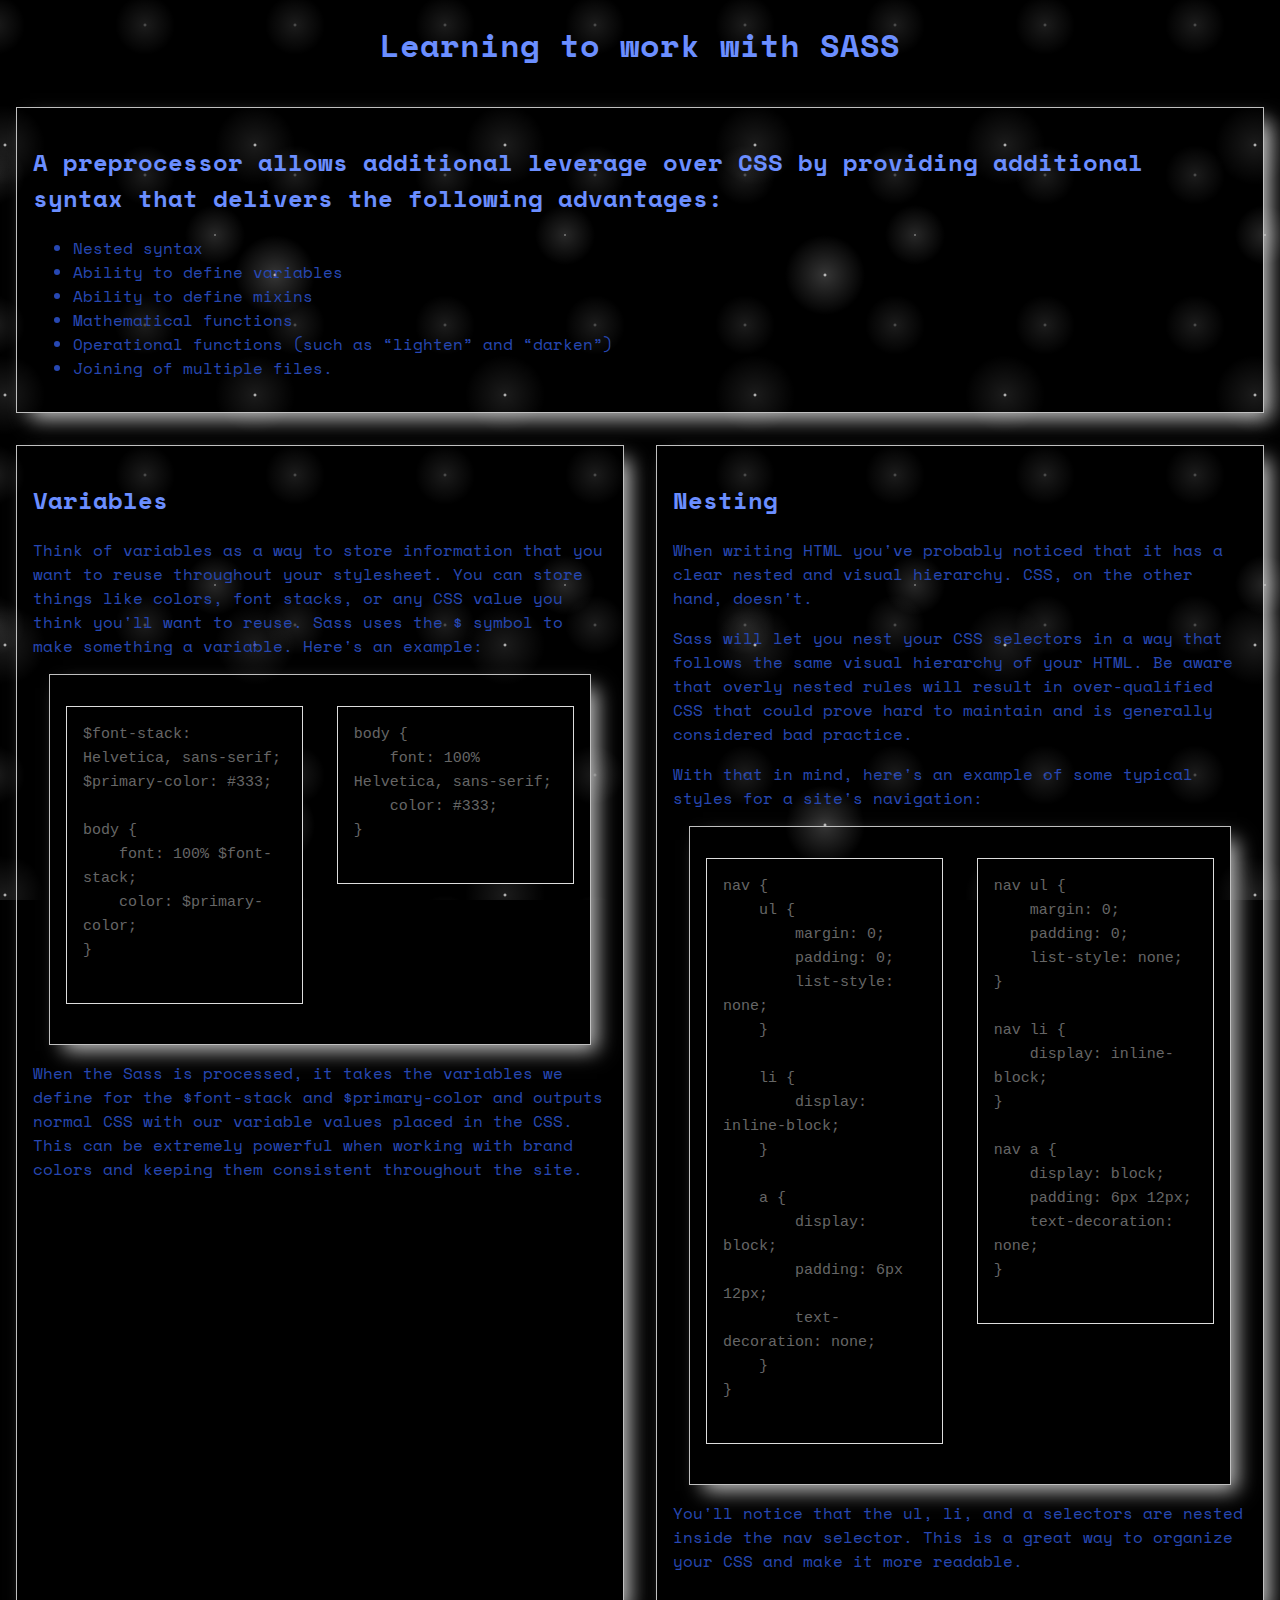
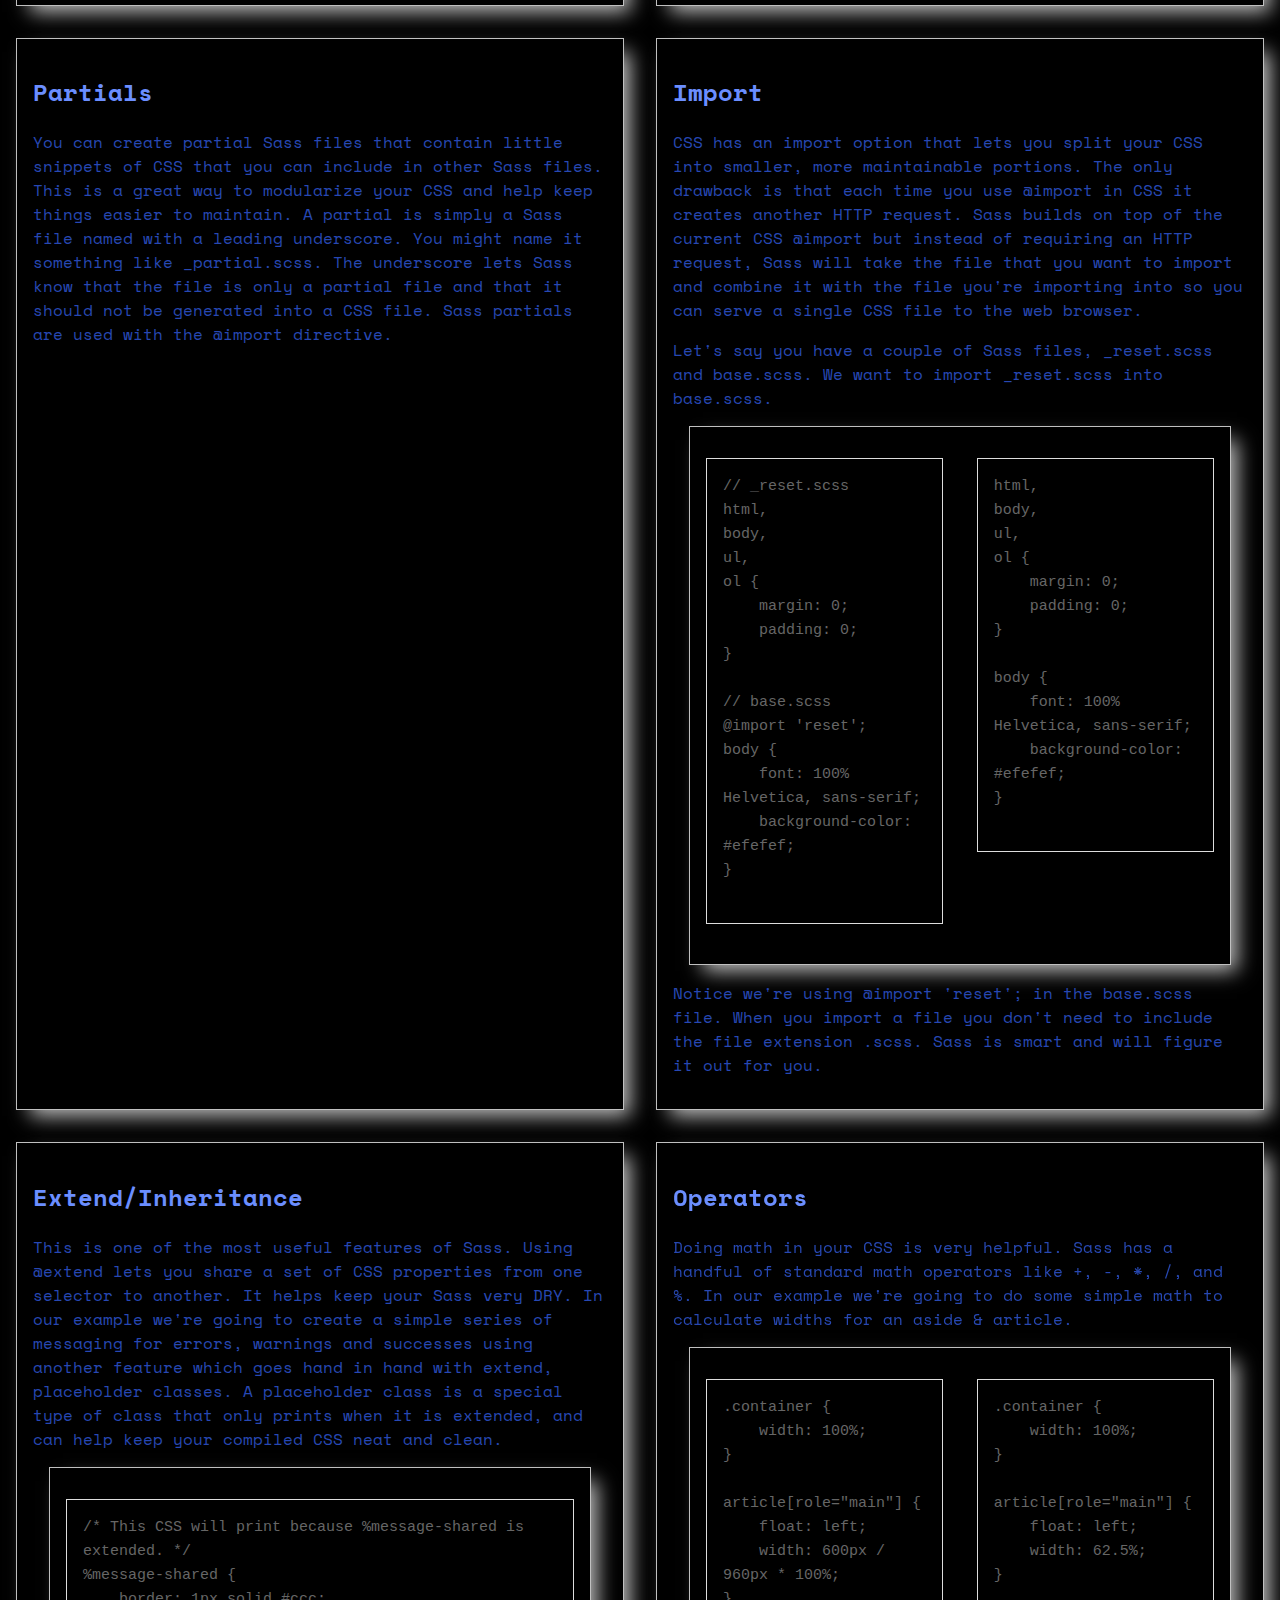
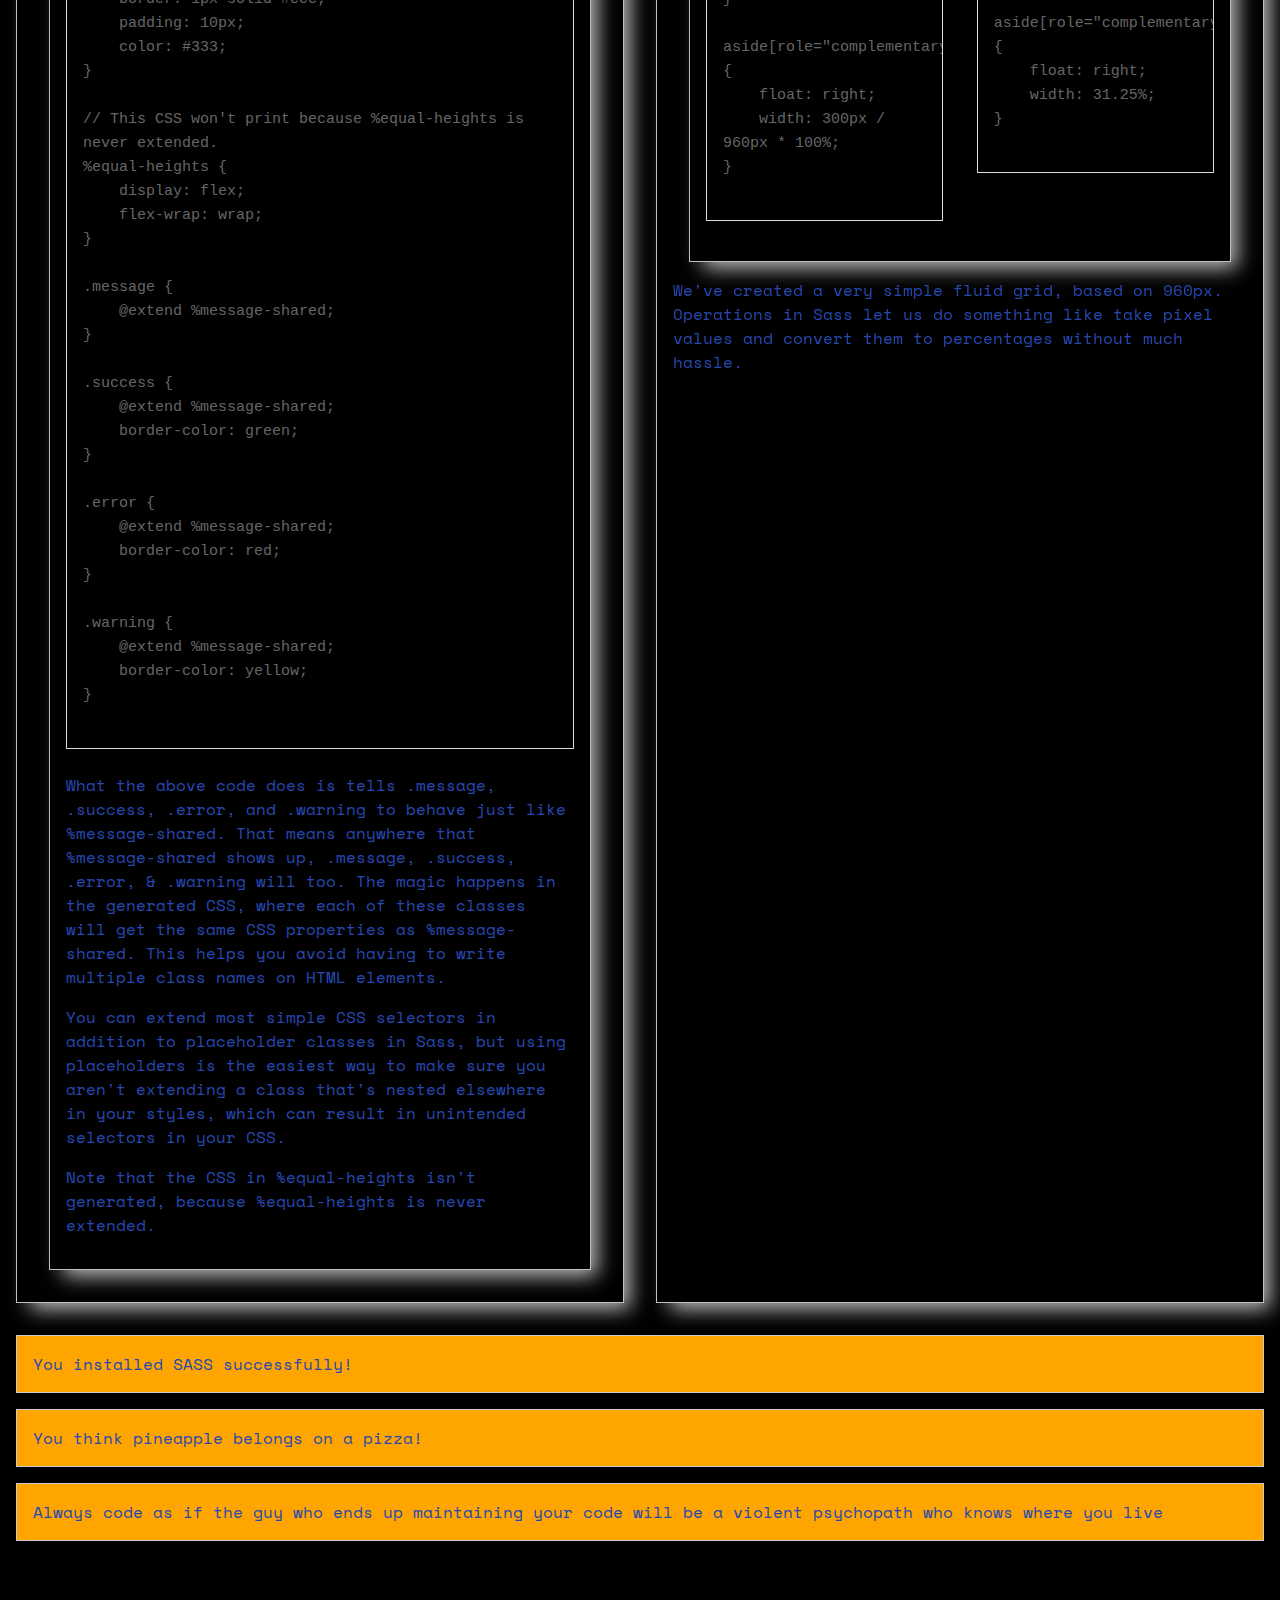
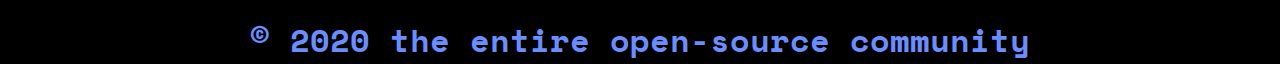
<file: index.html>
<!DOCTYPE html>
<html lang="en">
  <head>
    <meta charset="UTF-8" />
    <meta
      name="viewport"
      content="width=device-width, user-scalable=no, initial-scale=1.0, maximum-scale=1.0, minimum-scale=1.0"
    />
    <meta http-equiv="X-UA-Compatible" content="ie=edge" />
    <title>Learning to work with SASS</title>

    <link
      href="https://fonts.googleapis.com/css?family=Space+Mono&display=swap"
      rel="stylesheet"
    />

    <link href="./style/style.css" type="text/css" rel="stylesheet" />
  </head>
  <body>
    <header>
      <h1>Learning to work with SASS</h1>
    </header>

    <article>
      <section id="selling-points">
        <h2>
          A preprocessor allows additional leverage over CSS by providing
          additional syntax that delivers the following advantages:
        </h2>

        <ul>
          <li>Nested syntax</li>
          <li>Ability to define variables</li>
          <li>Ability to define mixins</li>
          <li>Mathematical functions</li>
          <li>Operational functions (such as “lighten” and “darken”)</li>
          <li>Joining of multiple files.</li>
        </ul>
      </section>

      <section>
        <h2>Variables</h2>
        <p>
          Think of variables as a way to store information that you want to
          reuse throughout your stylesheet. You can store things like colors,
          font stacks, or any CSS value you think you'll want to reuse. Sass
          uses the $ symbol to make something a variable. Here's an example:
        </p>

        <section>
          <pre class="before">
$font-stack: Helvetica, sans-serif;
$primary-color: #333;

body {
    font: 100% $font-stack;
    color: $primary-color;
}
          </pre>
          <pre class="after">
body {
    font: 100% Helvetica, sans-serif;
    color: #333;
}
          </pre>
        </section>

        <p>
          When the Sass is processed, it takes the variables we define for the
          $font-stack and $primary-color and outputs normal CSS with our
          variable values placed in the CSS. This can be extremely powerful when
          working with brand colors and keeping them consistent throughout the
          site.
        </p>
      </section>

      <section>
        <h2>Nesting</h2>
        <p>
          When writing HTML you've probably noticed that it has a clear nested
          and visual hierarchy. CSS, on the other hand, doesn't.
        </p>

        <p>
          Sass will let you nest your CSS selectors in a way that follows the
          same visual hierarchy of your HTML. Be aware that overly nested rules
          will result in over-qualified CSS that could prove hard to maintain
          and is generally considered bad practice.
        </p>

        <p>
          With that in mind, here's an example of some typical styles for a
          site's navigation:
        </p>

        <section>
          <pre class="before">
nav {
    ul {
        margin: 0;
        padding: 0;
        list-style: none;
    }

    li {
        display: inline-block;
    }

    a {
        display: block;
        padding: 6px 12px;
        text-decoration: none;
    }
}
          </pre>
          <pre class="after">
nav ul {
    margin: 0;
    padding: 0;
    list-style: none;
}

nav li {
    display: inline-block;
}

nav a {
    display: block;
    padding: 6px 12px;
    text-decoration: none;
}
          </pre>
        </section>

        <p>
          You'll notice that the ul, li, and a selectors are nested inside the
          nav selector. This is a great way to organize your CSS and make it
          more readable.
        </p>
      </section>
      <section>
        <h2>Partials</h2>
        <p>
          You can create partial Sass files that contain little snippets of CSS
          that you can include in other Sass files. This is a great way to
          modularize your CSS and help keep things easier to maintain. A partial
          is simply a Sass file named with a leading underscore. You might name
          it something like _partial.scss. The underscore lets Sass know that
          the file is only a partial file and that it should not be generated
          into a CSS file. Sass partials are used with the @import directive.
        </p>
      </section>
      <section>
        <h2>Import</h2>
        <p>
          CSS has an import option that lets you split your CSS into smaller,
          more maintainable portions. The only drawback is that each time you
          use @import in CSS it creates another HTTP request. Sass builds on top
          of the current CSS @import but instead of requiring an HTTP request,
          Sass will take the file that you want to import and combine it with
          the file you're importing into so you can serve a single CSS file to
          the web browser.
        </p>

        <p>
          Let's say you have a couple of Sass files, _reset.scss and base.scss.
          We want to import _reset.scss into base.scss.
        </p>

        <section>
          <pre class="before">
// _reset.scss
html,
body,
ul,
ol {
    margin: 0;
    padding: 0;
}

// base.scss
@import 'reset';
body {
    font: 100% Helvetica, sans-serif;
    background-color: #efefef;
}
          </pre>
          <pre class="after">
html,
body,
ul,
ol {
    margin: 0;
    padding: 0;
}

body {
    font: 100% Helvetica, sans-serif;
    background-color: #efefef;
}
          </pre>
        </section>

        <p>
          Notice we're using @import 'reset'; in the base.scss file. When you
          import a file you don't need to include the file extension .scss. Sass
          is smart and will figure it out for you.
        </p>
      </section>
      <section>
        <h2>Extend/Inheritance</h2>
        <p>
          This is one of the most useful features of Sass. Using @extend lets
          you share a set of CSS properties from one selector to another. It
          helps keep your Sass very DRY. In our example we're going to create a
          simple series of messaging for errors, warnings and successes using
          another feature which goes hand in hand with extend, placeholder
          classes. A placeholder class is a special type of class that only
          prints when it is extended, and can help keep your compiled CSS neat
          and clean.
        </p>
        <section>
          <pre>
/* This CSS will print because %message-shared is extended. */
%message-shared {
    border: 1px solid #ccc;
    padding: 10px;
    color: #333;
}

// This CSS won't print because %equal-heights is never extended.
%equal-heights {
    display: flex;
    flex-wrap: wrap;
}

.message {
    @extend %message-shared;
}

.success {
    @extend %message-shared;
    border-color: green;
}

.error {
    @extend %message-shared;
    border-color: red;
}

.warning {
    @extend %message-shared;
    border-color: yellow;
}
          </pre>

          <p>
            What the above code does is tells .message, .success, .error, and
            .warning to behave just like %message-shared. That means anywhere
            that %message-shared shows up, .message, .success, .error, &
            .warning will too. The magic happens in the generated CSS, where
            each of these classes will get the same CSS properties as
            %message-shared. This helps you avoid having to write multiple class
            names on HTML elements.
          </p>

          <p>
            You can extend most simple CSS selectors in addition to placeholder
            classes in Sass, but using placeholders is the easiest way to make
            sure you aren't extending a class that's nested elsewhere in your
            styles, which can result in unintended selectors in your CSS.
          </p>
          <p>
            Note that the CSS in %equal-heights isn't generated, because
            %equal-heights is never extended.
          </p>
        </section>
      </section>
      <section>
        <h2>Operators</h2>
        <p>
          Doing math in your CSS is very helpful. Sass has a handful of standard
          math operators like +, -, *, /, and %. In our example we're going to
          do some simple math to calculate widths for an aside & article.
        </p>

        <section>
          <pre class="before">
.container {
    width: 100%;
}

article[role="main"] {
    float: left;
    width: 600px / 960px * 100%;
}

aside[role="complementary"] {
    float: right;
    width: 300px / 960px * 100%;
}
          </pre>
          <pre class="after">
.container {
    width: 100%;
}

article[role="main"] {
    float: left;
    width: 62.5%;
}

aside[role="complementary"] {
    float: right;
    width: 31.25%;
}
          </pre>
        </section>

        <p>
          We've created a very simple fluid grid, based on 960px. Operations in
          Sass let us do something like take pixel values and convert them to
          percentages without much hassle.
        </p>
      </section>
    </article>

    <p class="success">
      You installed SASS successfully!
    </p>
    <p class="error">
      You think pineapple belongs on a pizza!
    </p>
    <p class="warning">
      Always code as if the guy who ends up maintaining your code will be a
      violent psychopath who knows where you live
    </p>

    <footer>
      <h6>&copy; 2020 the entire open-source community</h6>
    </footer>
  </body>
</html>
</file>
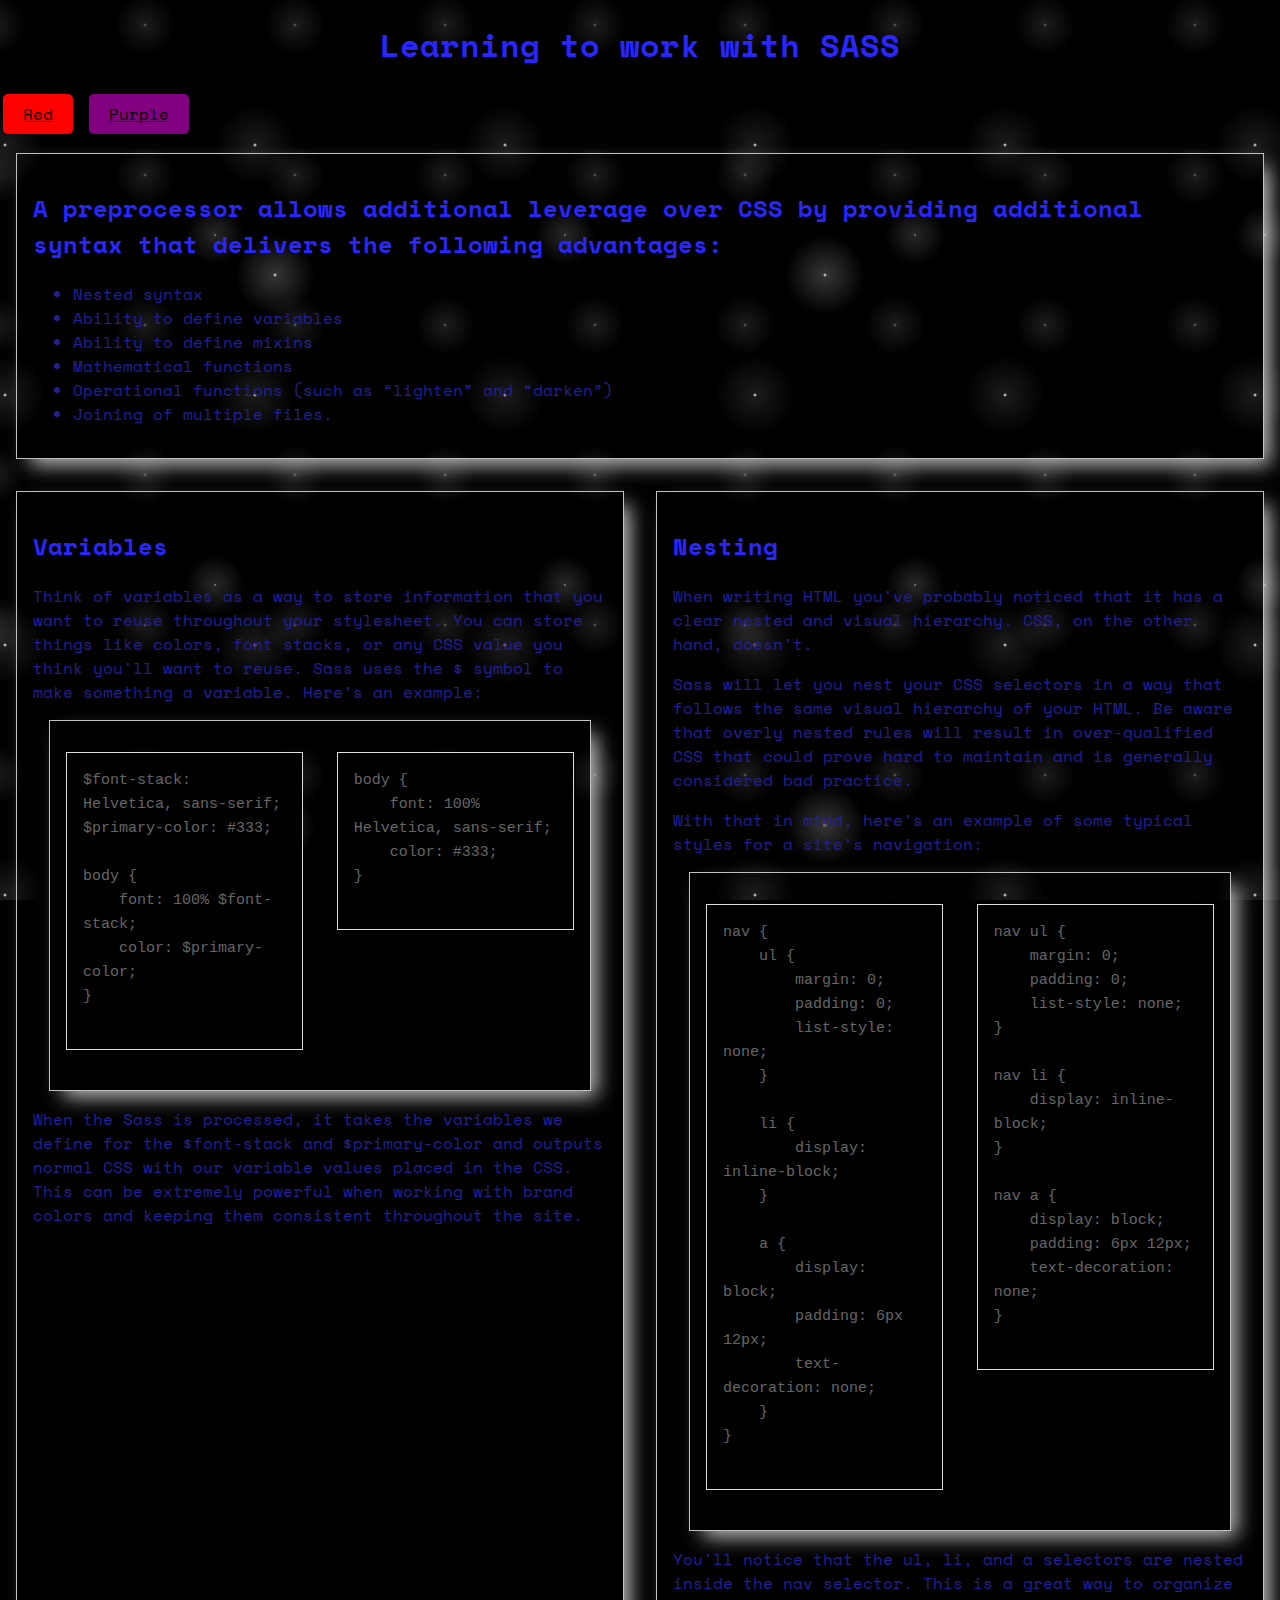
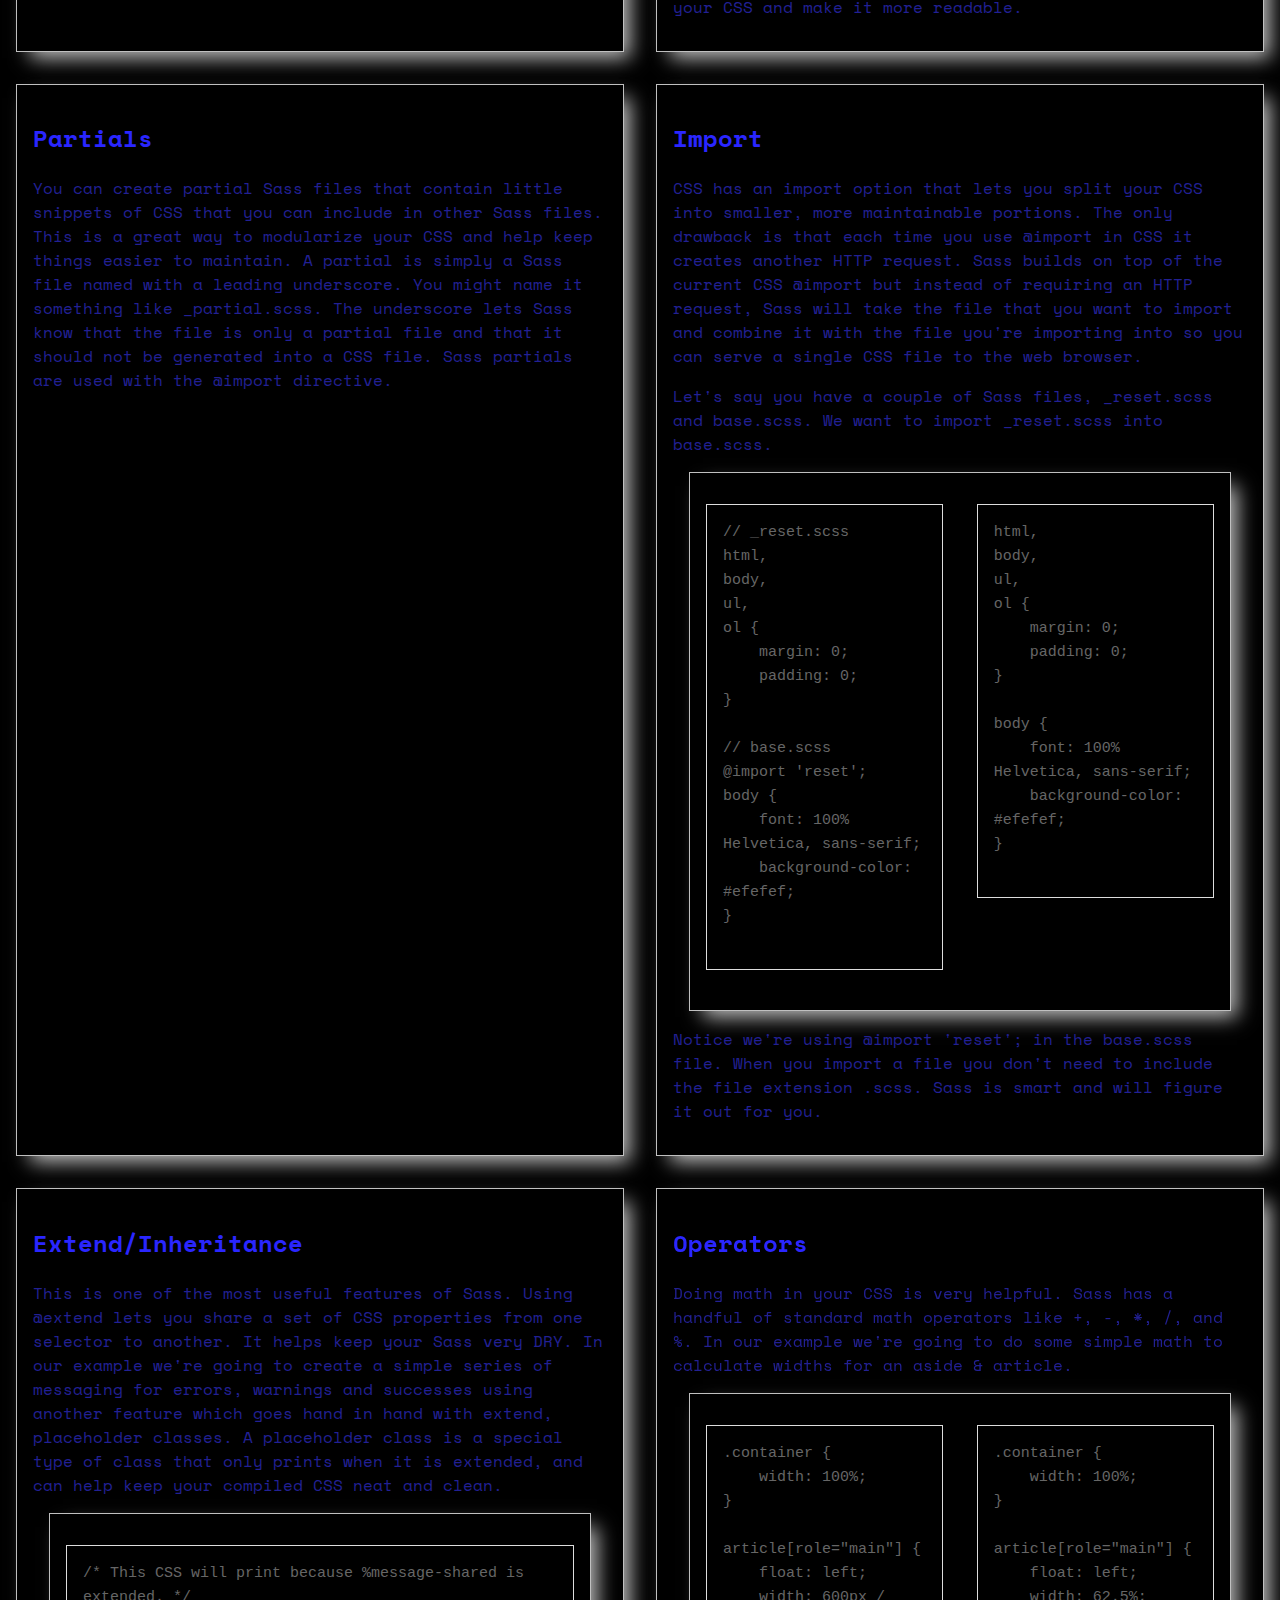
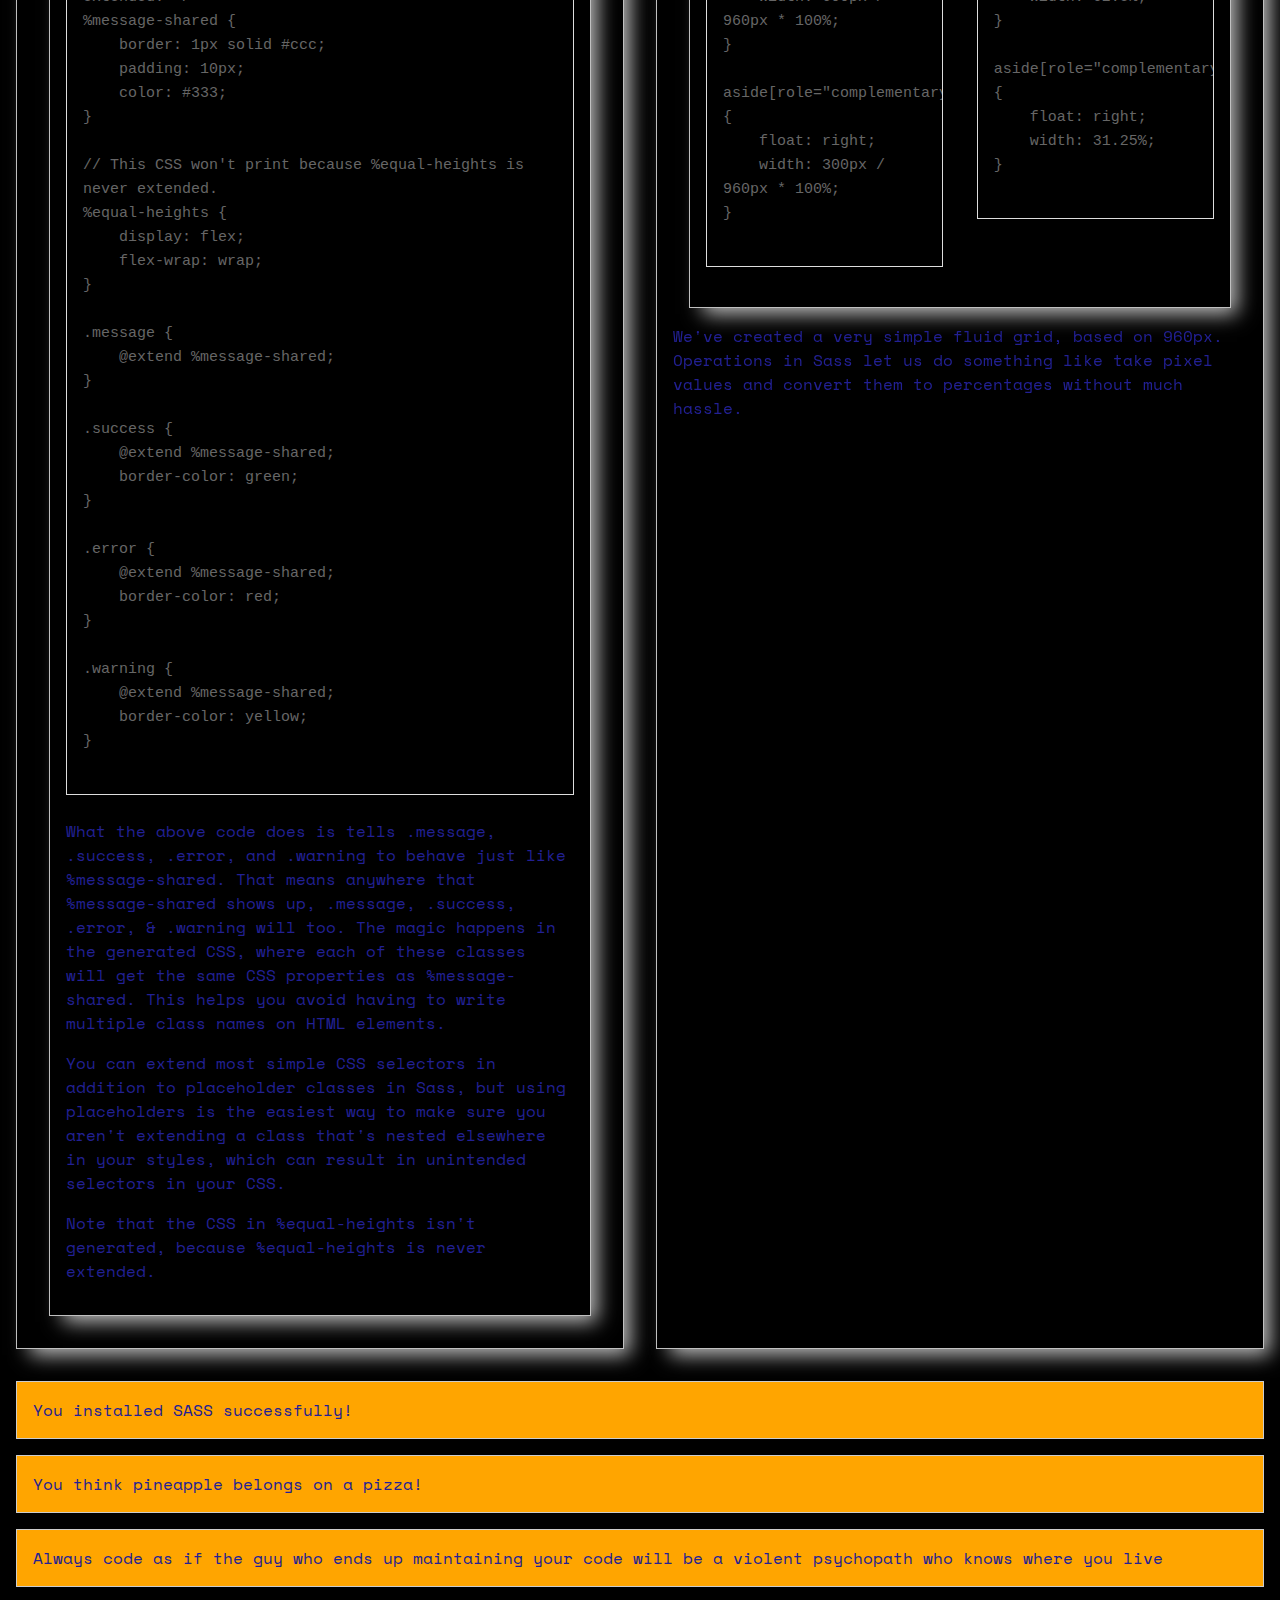
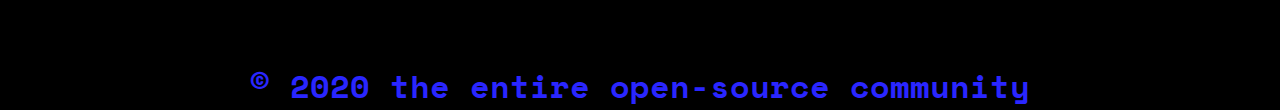
<file: index-blue.html>
<!DOCTYPE html>
<html lang="en">
  <head>
    <meta charset="UTF-8" />
    <meta
      name="viewport"
      content="width=device-width, user-scalable=no, initial-scale=1.0, maximum-scale=1.0, minimum-scale=1.0"
    />
    <meta http-equiv="X-UA-Compatible" content="ie=edge" />
    <title>Learning to work with SASS</title>

    <link
      href="https://fonts.googleapis.com/css?family=Space+Mono&display=swap"
      rel="stylesheet"
    />

    <link href="./style/style-blue.css" type="text/css" rel="stylesheet" />
  </head>
  <body>
    <header>
      <h1>Learning to work with SASS</h1>
      <a href="./index-red.html" class="buttonRed">Red</a>
      <a href="./index.html" class="buttonPurple">Purple</a>
    </header>

    <article>
      <section id="selling-points">
        <h2>
          A preprocessor allows additional leverage over CSS by providing
          additional syntax that delivers the following advantages:
        </h2>

        <ul>
          <li>Nested syntax</li>
          <li>Ability to define variables</li>
          <li>Ability to define mixins</li>
          <li>Mathematical functions</li>
          <li>Operational functions (such as “lighten” and “darken”)</li>
          <li>Joining of multiple files.</li>
        </ul>
      </section>

      <section>
        <h2>Variables</h2>
        <p>
          Think of variables as a way to store information that you want to
          reuse throughout your stylesheet. You can store things like colors,
          font stacks, or any CSS value you think you'll want to reuse. Sass
          uses the $ symbol to make something a variable. Here's an example:
        </p>

        <section>
          <pre class="before">
$font-stack: Helvetica, sans-serif;
$primary-color: #333;

body {
    font: 100% $font-stack;
    color: $primary-color;
}
          </pre>
          <pre class="after">
body {
    font: 100% Helvetica, sans-serif;
    color: #333;
}
          </pre>
        </section>

        <p>
          When the Sass is processed, it takes the variables we define for the
          $font-stack and $primary-color and outputs normal CSS with our
          variable values placed in the CSS. This can be extremely powerful when
          working with brand colors and keeping them consistent throughout the
          site.
        </p>
      </section>

      <section>
        <h2>Nesting</h2>
        <p>
          When writing HTML you've probably noticed that it has a clear nested
          and visual hierarchy. CSS, on the other hand, doesn't.
        </p>

        <p>
          Sass will let you nest your CSS selectors in a way that follows the
          same visual hierarchy of your HTML. Be aware that overly nested rules
          will result in over-qualified CSS that could prove hard to maintain
          and is generally considered bad practice.
        </p>

        <p>
          With that in mind, here's an example of some typical styles for a
          site's navigation:
        </p>

        <section>
          <pre class="before">
nav {
    ul {
        margin: 0;
        padding: 0;
        list-style: none;
    }

    li {
        display: inline-block;
    }

    a {
        display: block;
        padding: 6px 12px;
        text-decoration: none;
    }
}
          </pre>
          <pre class="after">
nav ul {
    margin: 0;
    padding: 0;
    list-style: none;
}

nav li {
    display: inline-block;
}

nav a {
    display: block;
    padding: 6px 12px;
    text-decoration: none;
}
          </pre>
        </section>

        <p>
          You'll notice that the ul, li, and a selectors are nested inside the
          nav selector. This is a great way to organize your CSS and make it
          more readable.
        </p>
      </section>
      <section>
        <h2>Partials</h2>
        <p>
          You can create partial Sass files that contain little snippets of CSS
          that you can include in other Sass files. This is a great way to
          modularize your CSS and help keep things easier to maintain. A partial
          is simply a Sass file named with a leading underscore. You might name
          it something like _partial.scss. The underscore lets Sass know that
          the file is only a partial file and that it should not be generated
          into a CSS file. Sass partials are used with the @import directive.
        </p>
      </section>
      <section>
        <h2>Import</h2>
        <p>
          CSS has an import option that lets you split your CSS into smaller,
          more maintainable portions. The only drawback is that each time you
          use @import in CSS it creates another HTTP request. Sass builds on top
          of the current CSS @import but instead of requiring an HTTP request,
          Sass will take the file that you want to import and combine it with
          the file you're importing into so you can serve a single CSS file to
          the web browser.
        </p>

        <p>
          Let's say you have a couple of Sass files, _reset.scss and base.scss.
          We want to import _reset.scss into base.scss.
        </p>

        <section>
          <pre class="before">
// _reset.scss
html,
body,
ul,
ol {
    margin: 0;
    padding: 0;
}

// base.scss
@import 'reset';
body {
    font: 100% Helvetica, sans-serif;
    background-color: #efefef;
}
          </pre>
          <pre class="after">
html,
body,
ul,
ol {
    margin: 0;
    padding: 0;
}

body {
    font: 100% Helvetica, sans-serif;
    background-color: #efefef;
}
          </pre>
        </section>

        <p>
          Notice we're using @import 'reset'; in the base.scss file. When you
          import a file you don't need to include the file extension .scss. Sass
          is smart and will figure it out for you.
        </p>
      </section>
      <section>
        <h2>Extend/Inheritance</h2>
        <p>
          This is one of the most useful features of Sass. Using @extend lets
          you share a set of CSS properties from one selector to another. It
          helps keep your Sass very DRY. In our example we're going to create a
          simple series of messaging for errors, warnings and successes using
          another feature which goes hand in hand with extend, placeholder
          classes. A placeholder class is a special type of class that only
          prints when it is extended, and can help keep your compiled CSS neat
          and clean.
        </p>
        <section>
          <pre>
/* This CSS will print because %message-shared is extended. */
%message-shared {
    border: 1px solid #ccc;
    padding: 10px;
    color: #333;
}

// This CSS won't print because %equal-heights is never extended.
%equal-heights {
    display: flex;
    flex-wrap: wrap;
}

.message {
    @extend %message-shared;
}

.success {
    @extend %message-shared;
    border-color: green;
}

.error {
    @extend %message-shared;
    border-color: red;
}

.warning {
    @extend %message-shared;
    border-color: yellow;
}
          </pre>

          <p>
            What the above code does is tells .message, .success, .error, and
            .warning to behave just like %message-shared. That means anywhere
            that %message-shared shows up, .message, .success, .error, &
            .warning will too. The magic happens in the generated CSS, where
            each of these classes will get the same CSS properties as
            %message-shared. This helps you avoid having to write multiple class
            names on HTML elements.
          </p>

          <p>
            You can extend most simple CSS selectors in addition to placeholder
            classes in Sass, but using placeholders is the easiest way to make
            sure you aren't extending a class that's nested elsewhere in your
            styles, which can result in unintended selectors in your CSS.
          </p>
          <p>
            Note that the CSS in %equal-heights isn't generated, because
            %equal-heights is never extended.
          </p>
        </section>
      </section>
      <section>
        <h2>Operators</h2>
        <p>
          Doing math in your CSS is very helpful. Sass has a handful of standard
          math operators like +, -, *, /, and %. In our example we're going to
          do some simple math to calculate widths for an aside & article.
        </p>

        <section>
          <pre class="before">
.container {
    width: 100%;
}

article[role="main"] {
    float: left;
    width: 600px / 960px * 100%;
}

aside[role="complementary"] {
    float: right;
    width: 300px / 960px * 100%;
}
          </pre>
          <pre class="after">
.container {
    width: 100%;
}

article[role="main"] {
    float: left;
    width: 62.5%;
}

aside[role="complementary"] {
    float: right;
    width: 31.25%;
}
          </pre>
        </section>

        <p>
          We've created a very simple fluid grid, based on 960px. Operations in
          Sass let us do something like take pixel values and convert them to
          percentages without much hassle.
        </p>
      </section>
    </article>

    <p class="success">
      You installed SASS successfully!
    </p>
    <p class="error">
      You think pineapple belongs on a pizza!
    </p>
    <p class="warning">
      Always code as if the guy who ends up maintaining your code will be a
      violent psychopath who knows where you live
    </p>

    <footer>
      <h6>&copy; 2020 the entire open-source community</h6>
    </footer>
  </body>
</html>
</file>
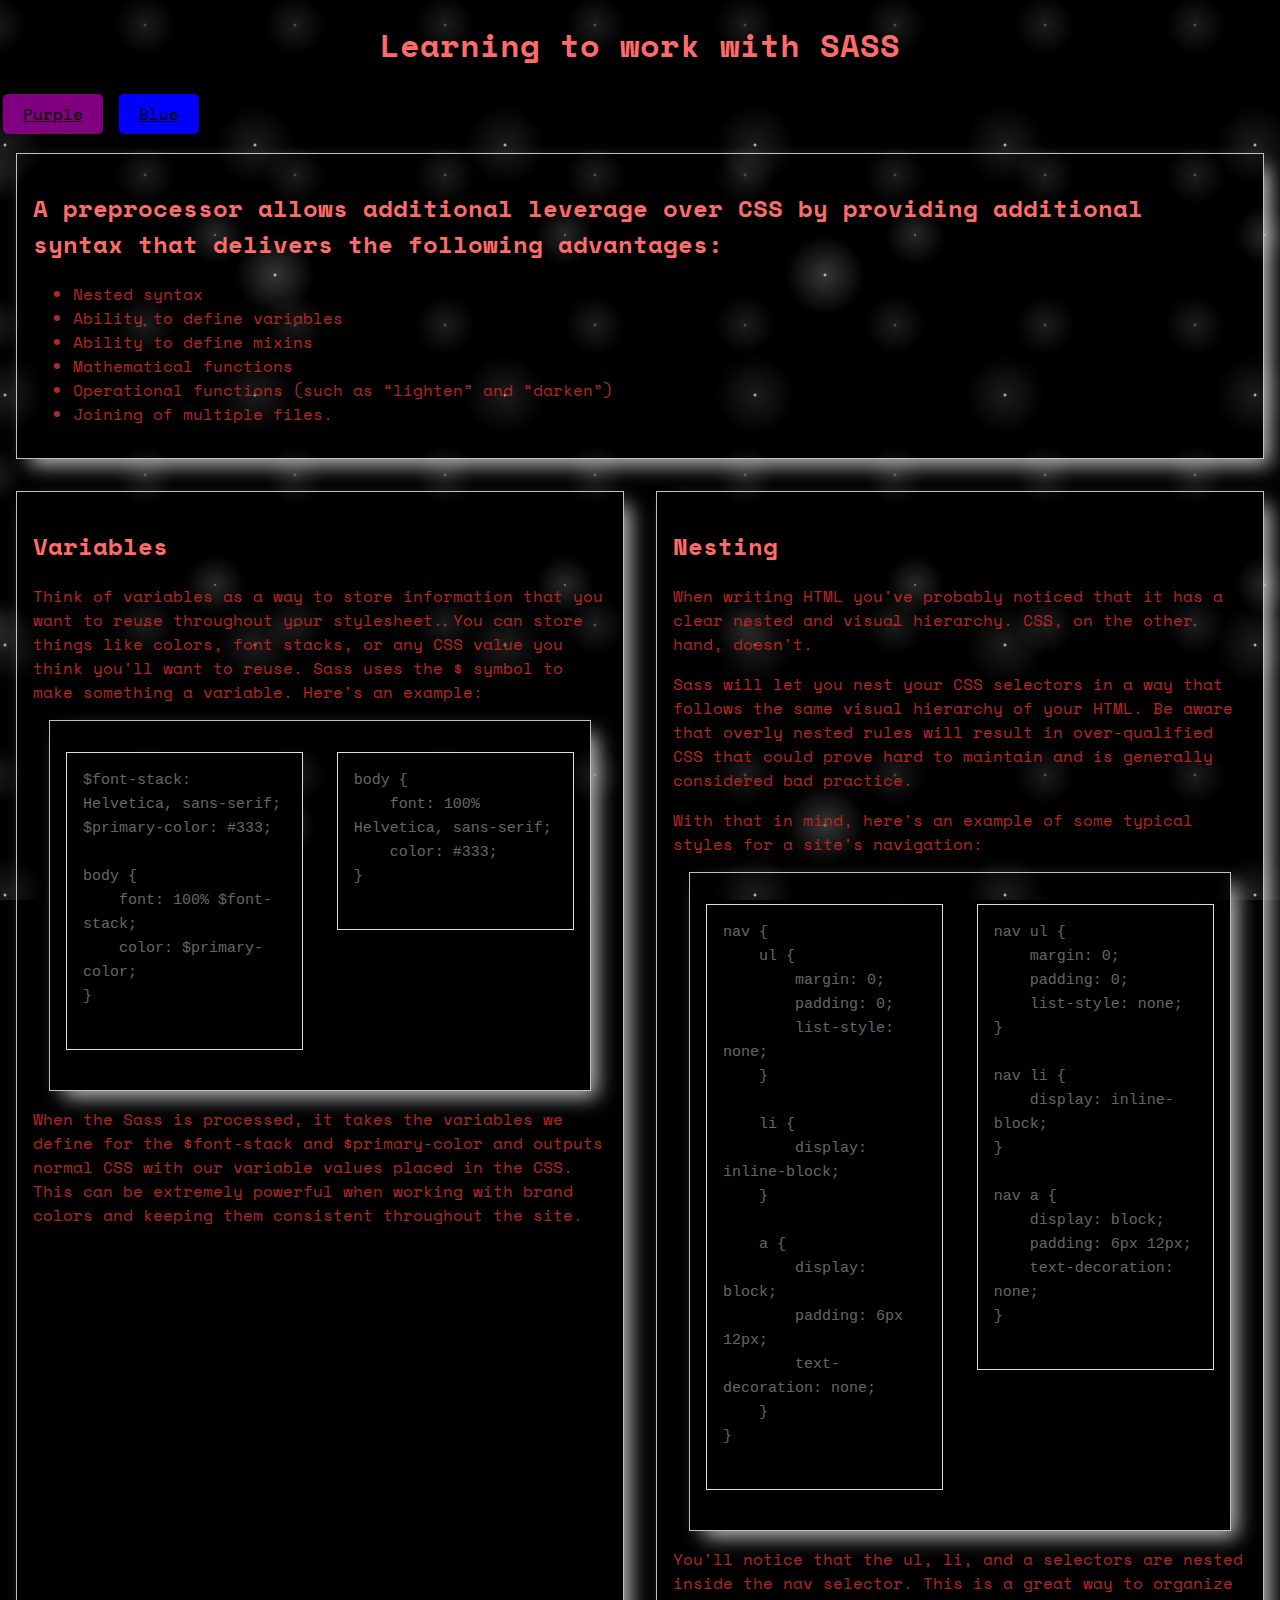
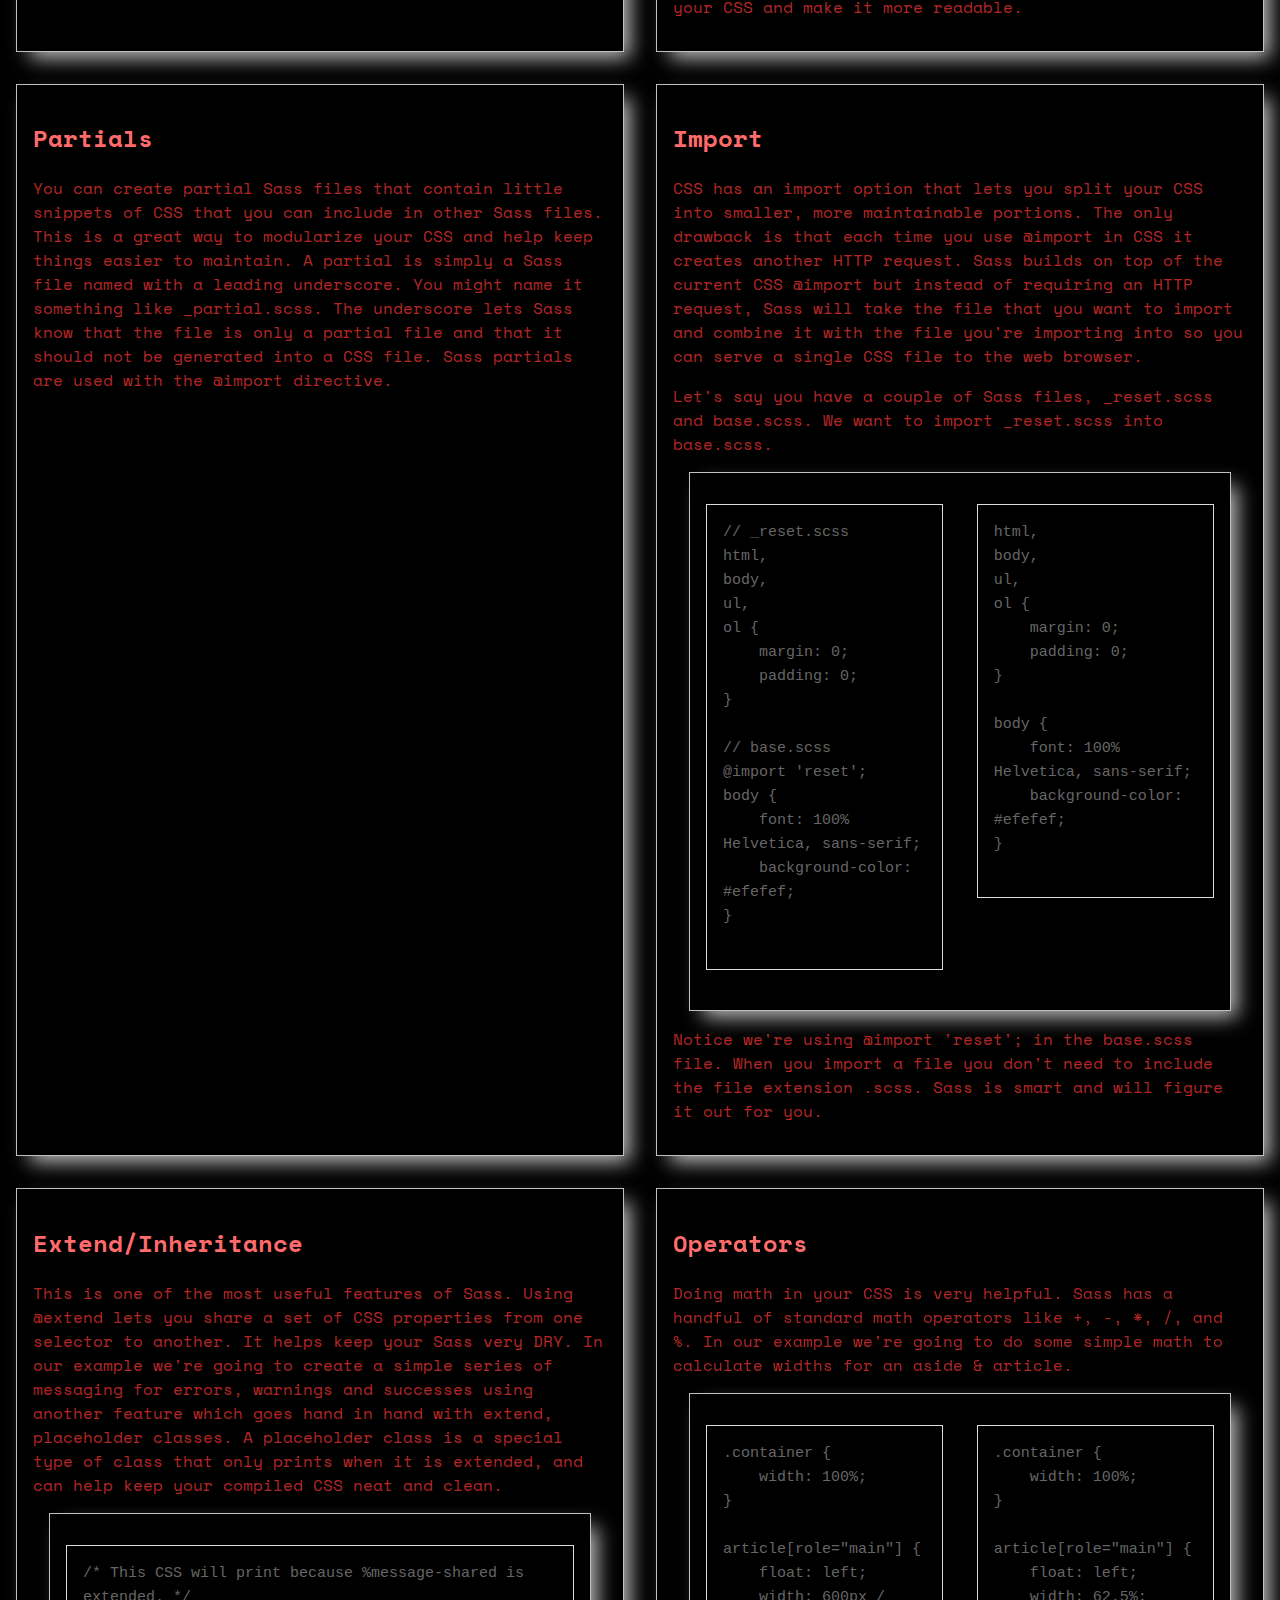
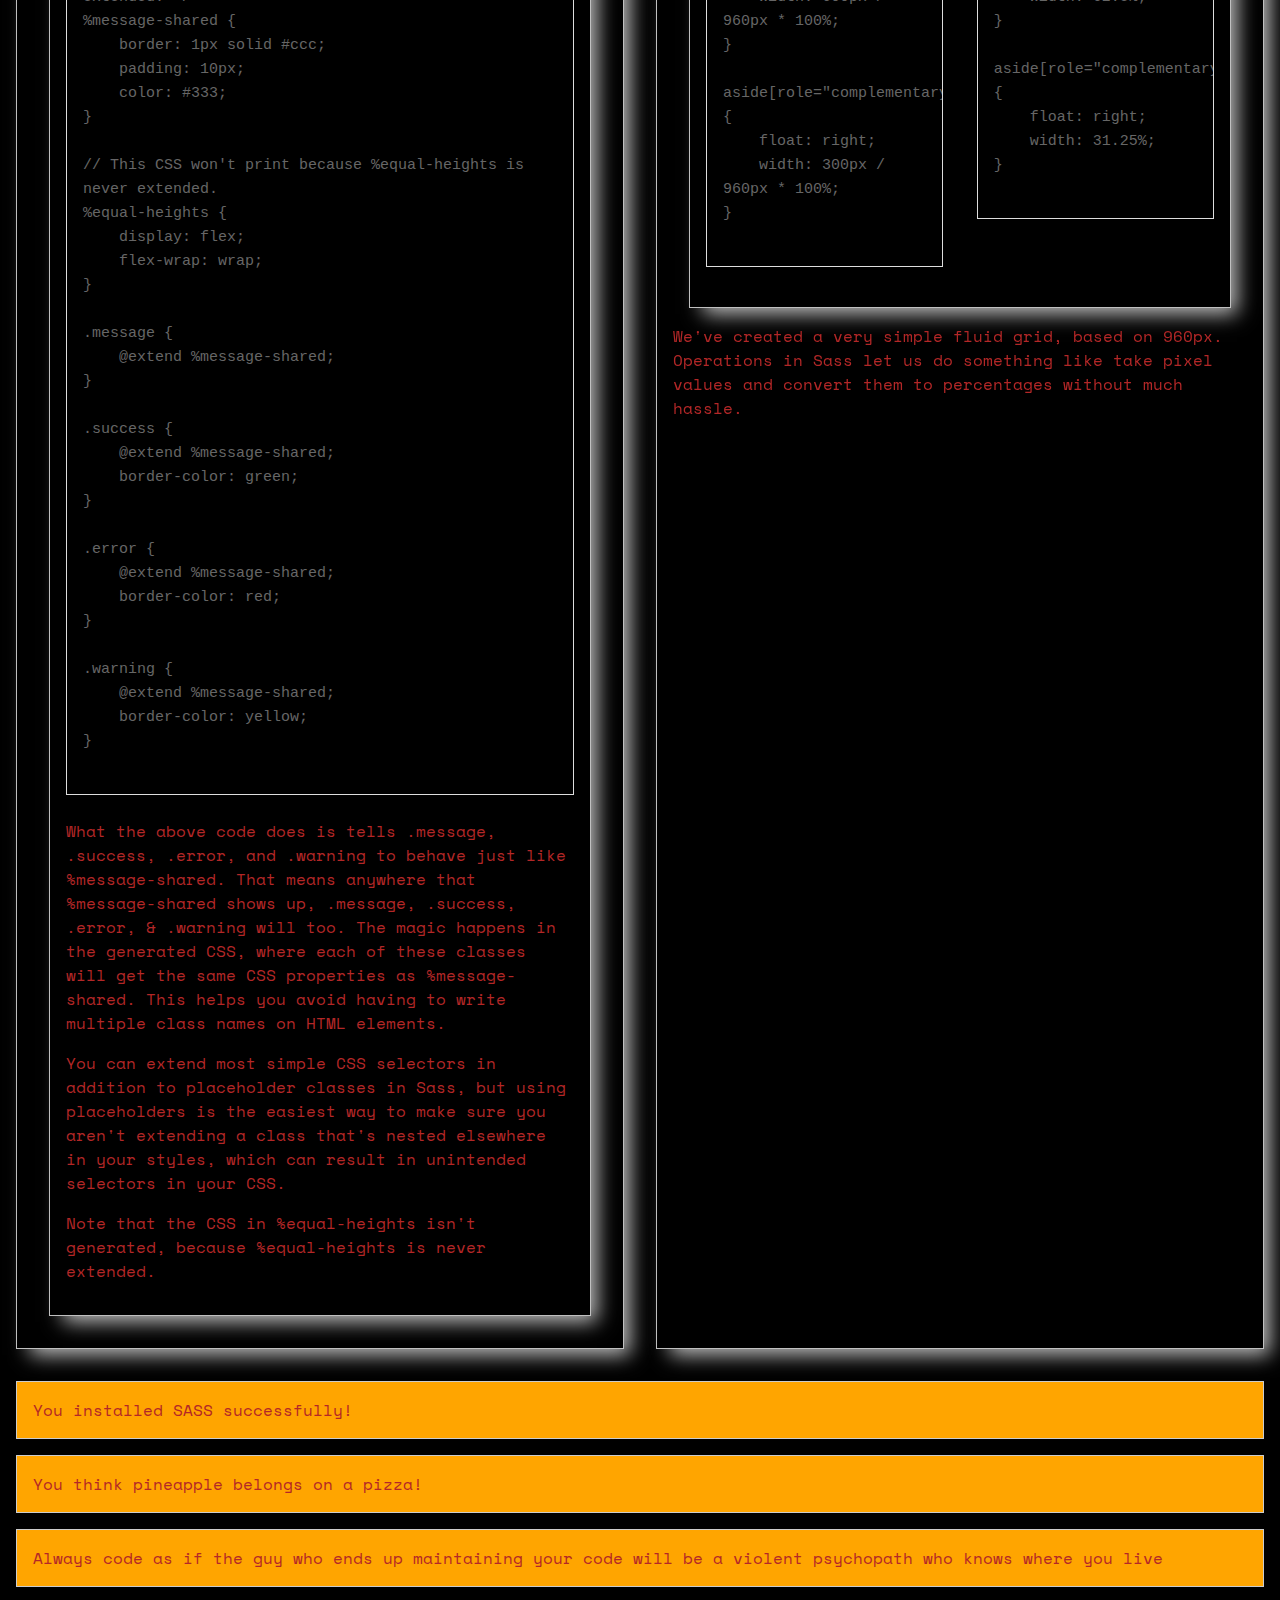
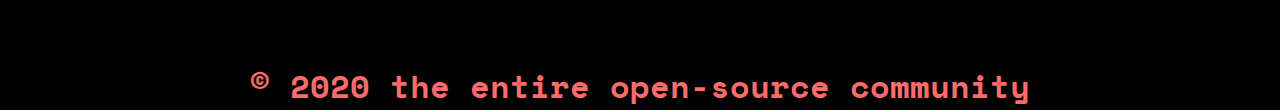
<file: index-red.html>
<!DOCTYPE html>
<html lang="en">
  <head>
    <meta charset="UTF-8" />
    <meta
      name="viewport"
      content="width=device-width, user-scalable=no, initial-scale=1.0, maximum-scale=1.0, minimum-scale=1.0"
    />
    <meta http-equiv="X-UA-Compatible" content="ie=edge" />
    <title>Learning to work with SASS</title>

    <link
      href="https://fonts.googleapis.com/css?family=Space+Mono&display=swap"
      rel="stylesheet"
    />

    <link href="./style/style-red.css" type="text/css" rel="stylesheet" />
  </head>
  <body>
    <header>
      <h1>Learning to work with SASS</h1>
      <a href="./index.html" class="buttonPurple">Purple</a>
      <a href="./index-blue.html" class="buttonBlue">Blue</a>
    </header>

    <article>
      <section id="selling-points">
        <h2>
          A preprocessor allows additional leverage over CSS by providing
          additional syntax that delivers the following advantages:
        </h2>

        <ul>
          <li>Nested syntax</li>
          <li>Ability to define variables</li>
          <li>Ability to define mixins</li>
          <li>Mathematical functions</li>
          <li>Operational functions (such as “lighten” and “darken”)</li>
          <li>Joining of multiple files.</li>
        </ul>
      </section>

      <section>
        <h2>Variables</h2>
        <p>
          Think of variables as a way to store information that you want to
          reuse throughout your stylesheet. You can store things like colors,
          font stacks, or any CSS value you think you'll want to reuse. Sass
          uses the $ symbol to make something a variable. Here's an example:
        </p>

        <section>
          <pre class="before">
$font-stack: Helvetica, sans-serif;
$primary-color: #333;

body {
    font: 100% $font-stack;
    color: $primary-color;
}
          </pre>
          <pre class="after">
body {
    font: 100% Helvetica, sans-serif;
    color: #333;
}
          </pre>
        </section>

        <p>
          When the Sass is processed, it takes the variables we define for the
          $font-stack and $primary-color and outputs normal CSS with our
          variable values placed in the CSS. This can be extremely powerful when
          working with brand colors and keeping them consistent throughout the
          site.
        </p>
      </section>

      <section>
        <h2>Nesting</h2>
        <p>
          When writing HTML you've probably noticed that it has a clear nested
          and visual hierarchy. CSS, on the other hand, doesn't.
        </p>

        <p>
          Sass will let you nest your CSS selectors in a way that follows the
          same visual hierarchy of your HTML. Be aware that overly nested rules
          will result in over-qualified CSS that could prove hard to maintain
          and is generally considered bad practice.
        </p>

        <p>
          With that in mind, here's an example of some typical styles for a
          site's navigation:
        </p>

        <section>
          <pre class="before">
nav {
    ul {
        margin: 0;
        padding: 0;
        list-style: none;
    }

    li {
        display: inline-block;
    }

    a {
        display: block;
        padding: 6px 12px;
        text-decoration: none;
    }
}
          </pre>
          <pre class="after">
nav ul {
    margin: 0;
    padding: 0;
    list-style: none;
}

nav li {
    display: inline-block;
}

nav a {
    display: block;
    padding: 6px 12px;
    text-decoration: none;
}
          </pre>
        </section>

        <p>
          You'll notice that the ul, li, and a selectors are nested inside the
          nav selector. This is a great way to organize your CSS and make it
          more readable.
        </p>
      </section>
      <section>
        <h2>Partials</h2>
        <p>
          You can create partial Sass files that contain little snippets of CSS
          that you can include in other Sass files. This is a great way to
          modularize your CSS and help keep things easier to maintain. A partial
          is simply a Sass file named with a leading underscore. You might name
          it something like _partial.scss. The underscore lets Sass know that
          the file is only a partial file and that it should not be generated
          into a CSS file. Sass partials are used with the @import directive.
        </p>
      </section>
      <section>
        <h2>Import</h2>
        <p>
          CSS has an import option that lets you split your CSS into smaller,
          more maintainable portions. The only drawback is that each time you
          use @import in CSS it creates another HTTP request. Sass builds on top
          of the current CSS @import but instead of requiring an HTTP request,
          Sass will take the file that you want to import and combine it with
          the file you're importing into so you can serve a single CSS file to
          the web browser.
        </p>

        <p>
          Let's say you have a couple of Sass files, _reset.scss and base.scss.
          We want to import _reset.scss into base.scss.
        </p>

        <section>
          <pre class="before">
// _reset.scss
html,
body,
ul,
ol {
    margin: 0;
    padding: 0;
}

// base.scss
@import 'reset';
body {
    font: 100% Helvetica, sans-serif;
    background-color: #efefef;
}
          </pre>
          <pre class="after">
html,
body,
ul,
ol {
    margin: 0;
    padding: 0;
}

body {
    font: 100% Helvetica, sans-serif;
    background-color: #efefef;
}
          </pre>
        </section>

        <p>
          Notice we're using @import 'reset'; in the base.scss file. When you
          import a file you don't need to include the file extension .scss. Sass
          is smart and will figure it out for you.
        </p>
      </section>
      <section>
        <h2>Extend/Inheritance</h2>
        <p>
          This is one of the most useful features of Sass. Using @extend lets
          you share a set of CSS properties from one selector to another. It
          helps keep your Sass very DRY. In our example we're going to create a
          simple series of messaging for errors, warnings and successes using
          another feature which goes hand in hand with extend, placeholder
          classes. A placeholder class is a special type of class that only
          prints when it is extended, and can help keep your compiled CSS neat
          and clean.
        </p>
        <section>
          <pre>
/* This CSS will print because %message-shared is extended. */
%message-shared {
    border: 1px solid #ccc;
    padding: 10px;
    color: #333;
}

// This CSS won't print because %equal-heights is never extended.
%equal-heights {
    display: flex;
    flex-wrap: wrap;
}

.message {
    @extend %message-shared;
}

.success {
    @extend %message-shared;
    border-color: green;
}

.error {
    @extend %message-shared;
    border-color: red;
}

.warning {
    @extend %message-shared;
    border-color: yellow;
}
          </pre>

          <p>
            What the above code does is tells .message, .success, .error, and
            .warning to behave just like %message-shared. That means anywhere
            that %message-shared shows up, .message, .success, .error, &
            .warning will too. The magic happens in the generated CSS, where
            each of these classes will get the same CSS properties as
            %message-shared. This helps you avoid having to write multiple class
            names on HTML elements.
          </p>

          <p>
            You can extend most simple CSS selectors in addition to placeholder
            classes in Sass, but using placeholders is the easiest way to make
            sure you aren't extending a class that's nested elsewhere in your
            styles, which can result in unintended selectors in your CSS.
          </p>
          <p>
            Note that the CSS in %equal-heights isn't generated, because
            %equal-heights is never extended.
          </p>
        </section>
      </section>
      <section>
        <h2>Operators</h2>
        <p>
          Doing math in your CSS is very helpful. Sass has a handful of standard
          math operators like +, -, *, /, and %. In our example we're going to
          do some simple math to calculate widths for an aside & article.
        </p>

        <section>
          <pre class="before">
.container {
    width: 100%;
}

article[role="main"] {
    float: left;
    width: 600px / 960px * 100%;
}

aside[role="complementary"] {
    float: right;
    width: 300px / 960px * 100%;
}
          </pre>
          <pre class="after">
.container {
    width: 100%;
}

article[role="main"] {
    float: left;
    width: 62.5%;
}

aside[role="complementary"] {
    float: right;
    width: 31.25%;
}
          </pre>
        </section>

        <p>
          We've created a very simple fluid grid, based on 960px. Operations in
          Sass let us do something like take pixel values and convert them to
          percentages without much hassle.
        </p>
      </section>
    </article>

    <p class="success">
      You installed SASS successfully!
    </p>
    <p class="error">
      You think pineapple belongs on a pizza!
    </p>
    <p class="warning">
      Always code as if the guy who ends up maintaining your code will be a
      violent psychopath who knows where you live
    </p>

    <footer>
      <h6>&copy; 2020 the entire open-source community</h6>
    </footer>
  </body>
</html>
</file>
<file: style/style.css>
body {
  font: 100% "Space Mono", monospace;
  color: #2748b3;
  margin: 0px;
  padding: calc($article-paddding *0);
  background-color: #000;
  background-image: radial-gradient(#fff, rgba(255, 255, 255, 0.2) 2px, transparent 40px), radial-gradient(#fff, rgba(255, 255, 255, 0.15) 1px, transparent 30px), radial-gradient(#fff, rgba(255, 255, 255, 0.1) 2px, transparent 40px), radial-gradient(rgba(255, 255, 255, 0.4), rgba(255, 255, 255, 0.1) 2px, transparent 30px);
  background-size: 550px 550px, 350px 350px, 250px 250px, 150px 150px;
  background-position: 0 0, 40px 60px, 130px 270px, 70px 100px;
  background-attachment: fixed;
}

article {
  display: -webkit-box;
  display: -ms-flexbox;
  display: flex;
  -ms-flex-wrap: wrap;
      flex-wrap: wrap;
}

article section {
  -webkit-box-shadow: 10px 10px 19px -4px rgba(255, 255, 255, 0.75);
  box-shadow: 10px 10px 19px -4px rgba(255, 255, 255, 0.75);
  -webkit-box-flex: 1;
      -ms-flex-positive: 1;
          flex-grow: 1;
  -ms-flex-preferred-size: 45%;
      flex-basis: 45%;
  border: 1px silver solid;
  padding: 16px;
  margin: 16px;
  clear: both;
  overflow: auto;
  -webkit-box-sizing: border-box;
          box-sizing: border-box;
}

article section#selling-points {
  -webkit-box-flex: 2;
      -ms-flex-positive: 2;
          flex-grow: 2;
  -ms-flex-preferred-size: 100%;
      flex-basis: 100%;
}

article pre {
  background: #000;
  border: 1px solid #ddd;
  color: #666;
  font-family: monospace;
  font-size: 15px;
  line-height: 1.6;
  margin-bottom: 1.6em;
  max-width: 100%;
  overflow: auto;
  padding: 16px;
  display: block;
  white-space: pre-wrap;
}

article pre.before {
  float: left;
  width: 40%;
}

article pre.after {
  float: right;
  width: 40%;
}

h1,
h2,
h6 {
  color: #6b8eff;
}

h1 {
  text-align: center;
}

h6 {
  text-align: center;
  font-size: 2em;
  padding: calc($article-paddding *2);
  margin-bottom: 0px;
}

.message,
.success,
.error,
.success,
.error,
.warning {
  border: 1px solid #ccc;
  padding: 16px;
  margin: 16px;
  color: #2748b3;
  background-color: #000;
}

.success {
  background-color: green;
}

.error {
  background-color: red;
}


.success,
.error,
.warning {
  background-color: orange;
}
/*# sourceMappingURL=style.css.map */
</file>
<file: style/style-blue.css>
.buttonPurple {
  color: black;
  display: inline-block;
  text-align: center;
  border-radius: 5px;
  padding: 8px 20px;
  margin: 3px;
  background-color: purple;
}

.buttonPurple:hover {
  -webkit-transform: scale(0.9);
          transform: scale(0.9);
}

.buttonRed {
  color: black;
  display: inline-block;
  text-align: center;
  border-radius: 5px;
  padding: 8px 20px;
  margin: 3px;
  background-color: red;
}

.buttonRed:hover {
  -webkit-transform: scale(0.9);
          transform: scale(0.9);
}

body {
  font: 100% "Space Mono", monospace;
  color: #222094;
  margin: 0px;
  padding: calc($article-paddding *0);
  background-color: #000;
  background-image: radial-gradient(#fff, rgba(255, 255, 255, 0.2) 2px, transparent 40px), radial-gradient(#fff, rgba(255, 255, 255, 0.15) 1px, transparent 30px), radial-gradient(#fff, rgba(255, 255, 255, 0.1) 2px, transparent 40px), radial-gradient(rgba(255, 255, 255, 0.4), rgba(255, 255, 255, 0.1) 2px, transparent 30px);
  background-size: 550px 550px, 350px 350px, 250px 250px, 150px 150px;
  background-position: 0 0, 40px 60px, 130px 270px, 70px 100px;
  background-attachment: fixed;
}

article {
  display: -webkit-box;
  display: -ms-flexbox;
  display: flex;
  -ms-flex-wrap: wrap;
      flex-wrap: wrap;
}

article section {
  -webkit-box-shadow: 10px 10px 19px -4px rgba(255, 255, 255, 0.75);
  box-shadow: 10px 10px 19px -4px rgba(255, 255, 255, 0.75);
  -webkit-box-flex: 1;
      -ms-flex-positive: 1;
          flex-grow: 1;
  -ms-flex-preferred-size: 45%;
      flex-basis: 45%;
  border: 1px silver solid;
  padding: 16px;
  margin: 16px;
  clear: both;
  overflow: auto;
  -webkit-box-sizing: border-box;
          box-sizing: border-box;
}

article section#selling-points {
  -webkit-box-flex: 2;
      -ms-flex-positive: 2;
          flex-grow: 2;
  -ms-flex-preferred-size: 100%;
      flex-basis: 100%;
}

article pre {
  background: #000;
  border: 1px solid #ddd;
  color: #666;
  font-family: monospace;
  font-size: 15px;
  line-height: 1.6;
  margin-bottom: 1.6em;
  max-width: 100%;
  overflow: auto;
  padding: 16px;
  display: block;
  white-space: pre-wrap;
}

article pre.before {
  float: left;
  width: 40%;
}

article pre.after {
  float: right;
  width: 40%;
}

h1,
h2,
h6 {
  color: #2a26ff;
}

h1 {
  text-align: center;
}

h6 {
  text-align: center;
  font-size: 2em;
  padding: calc($article-paddding *2);
  margin-bottom: 0px;
}

.message,
.success,
.error,
.success,
.error,
.warning {
  border: 1px solid #ccc;
  padding: 16px;
  margin: 16px;
  color: #222094;
  background-color: #000;
}

.success {
  background-color: green;
}

.error {
  background-color: red;
}


.success,
.error,
.warning {
  background-color: orange;
}
/*# sourceMappingURL=style-blue.css.map */
</file>
<file: style/style-red.css>
.buttonPurple {
  color: black;
  display: inline-block;
  text-align: center;
  border-radius: 5px;
  padding: 8px 20px;
  margin: 3px;
  background-color: purple;
}

.buttonPurple:hover {
  -webkit-transform: scale(0.9);
          transform: scale(0.9);
}

.buttonBlue {
  color: black;
  display: inline-block;
  text-align: center;
  border-radius: 5px;
  padding: 8px 20px;
  margin: 3px;
  background-color: blue;
}

.buttonBlue:hover {
  -webkit-transform: scale(0.9);
          transform: scale(0.9);
}

body {
  font: 100% "Space Mono", monospace;
  color: #b32727;
  margin: 0px;
  padding: calc($article-paddding *0);
  background-color: #000;
  background-image: radial-gradient(#fff, rgba(255, 255, 255, 0.2) 2px, transparent 40px), radial-gradient(#fff, rgba(255, 255, 255, 0.15) 1px, transparent 30px), radial-gradient(#fff, rgba(255, 255, 255, 0.1) 2px, transparent 40px), radial-gradient(rgba(255, 255, 255, 0.4), rgba(255, 255, 255, 0.1) 2px, transparent 30px);
  background-size: 550px 550px, 350px 350px, 250px 250px, 150px 150px;
  background-position: 0 0, 40px 60px, 130px 270px, 70px 100px;
  background-attachment: fixed;
}

article {
  display: -webkit-box;
  display: -ms-flexbox;
  display: flex;
  -ms-flex-wrap: wrap;
      flex-wrap: wrap;
}

article section {
  -webkit-box-shadow: 10px 10px 19px -4px rgba(255, 255, 255, 0.75);
  box-shadow: 10px 10px 19px -4px rgba(255, 255, 255, 0.75);
  -webkit-box-flex: 1;
      -ms-flex-positive: 1;
          flex-grow: 1;
  -ms-flex-preferred-size: 45%;
      flex-basis: 45%;
  border: 1px silver solid;
  padding: 16px;
  margin: 16px;
  clear: both;
  overflow: auto;
  -webkit-box-sizing: border-box;
          box-sizing: border-box;
}

article section#selling-points {
  -webkit-box-flex: 2;
      -ms-flex-positive: 2;
          flex-grow: 2;
  -ms-flex-preferred-size: 100%;
      flex-basis: 100%;
}

article pre {
  background: #000;
  border: 1px solid #ddd;
  color: #666;
  font-family: monospace;
  font-size: 15px;
  line-height: 1.6;
  margin-bottom: 1.6em;
  max-width: 100%;
  overflow: auto;
  padding: 16px;
  display: block;
  white-space: pre-wrap;
}

article pre.before {
  float: left;
  width: 40%;
}

article pre.after {
  float: right;
  width: 40%;
}

h1,
h2,
h6 {
  color: #ff6b6b;
}

h1 {
  text-align: center;
}

h6 {
  text-align: center;
  font-size: 2em;
  padding: calc($article-paddding *2);
  margin-bottom: 0px;
}

.message,
.success,
.error,
.success,
.error,
.warning {
  border: 1px solid #ccc;
  padding: 16px;
  margin: 16px;
  color: #b32727;
  background-color: #000;
}

.success {
  background-color: green;
}

.error {
  background-color: red;
}


.success,
.error,
.warning {
  background-color: orange;
}
/*# sourceMappingURL=style-red.css.map */
</file>
